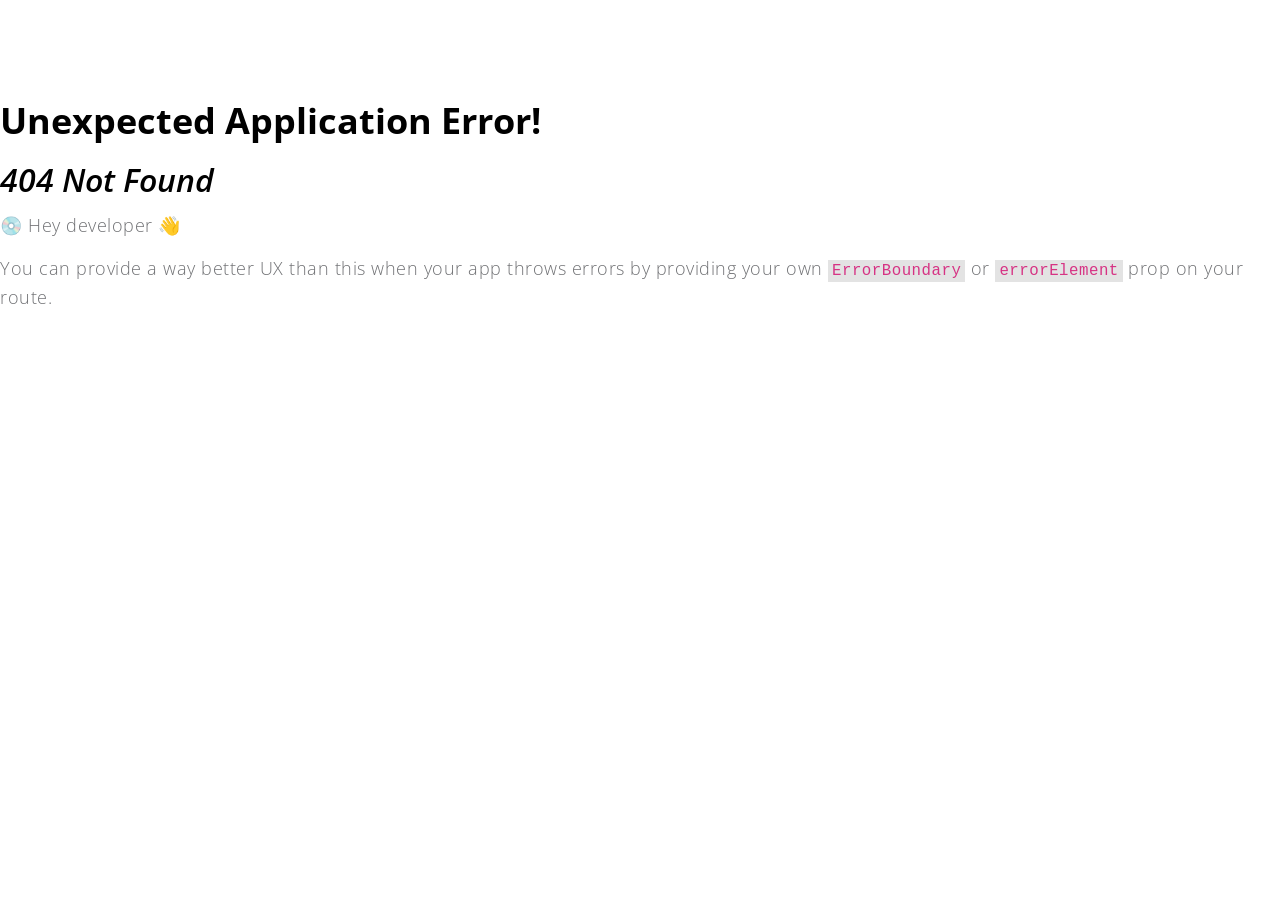
<file: index.html>
<!doctype html><html lang="en"><head><meta charset="utf-8"><meta name="viewport" content="width=device-width,initial-scale=1"><meta name="description" content=""><meta name="author" content=""><title>Medic Care Bootstrap 5 CSS Template</title><link rel="preconnect" href="https://fonts.googleapis.com"><link rel="preconnect" href="https://fonts.gstatic.com" crossorigin><link href="https://fonts.googleapis.com/css2?family=Open+Sans:wght@300;400;600;700&display=swap" rel="stylesheet"><link href="css/bootstrap.min.css" rel="stylesheet"><link href="css/bootstrap-icons.css" rel="stylesheet"><link href="css/owl.carousel.min.css" rel="stylesheet"><link href="css/owl.theme.default.min.css" rel="stylesheet"><link href="css/templatemo-medic-care.css" rel="stylesheet"><script defer="defer" src="/static/js/main.2b15fb10.js"></script></head><body><div id="root"></div><script src="js/jquery.min.js"></script><script src="js/bootstrap.bundle.min.js"></script><script src="js/owl.carousel.min.js"></script><script src="js/scrollspy.min.js"></script><script src="js/custom.js"></script></body></html>
</file>
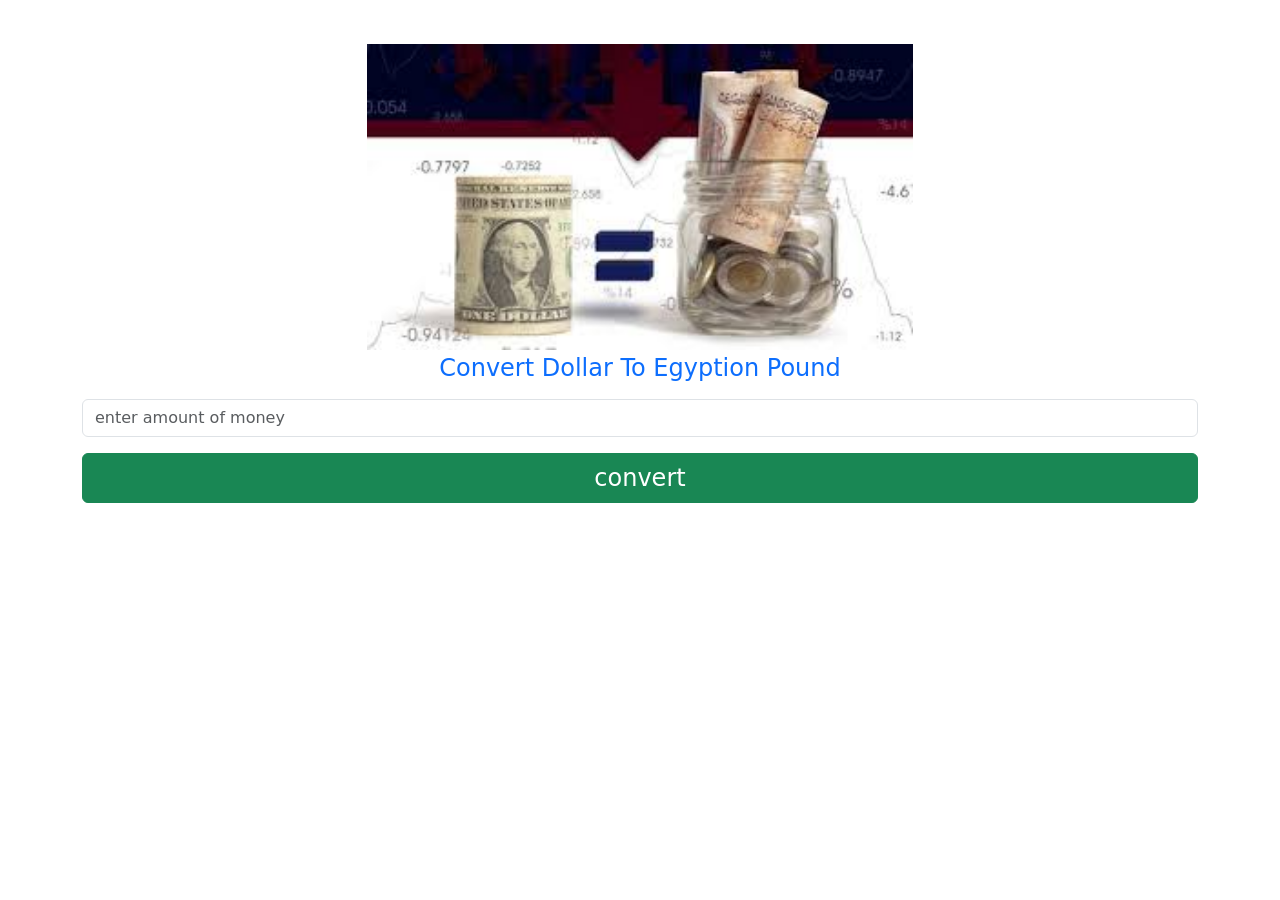
<file: dollarpro.html>
<!DOCTYPE html>
<html lang="en">
<head>
    <meta charset="UTF-8">
    <meta name="viewport" content="width=device-width, initial-scale=1.0">
    <title>pro 2</title>
    <link rel="stylesheet" href="css/style.css">
    <link rel="stylesheet" href="https://cdn.jsdelivr.net/npm/bootstrap@5.1.3/dist/css/bootstrap.min.css">
</head>
<body>

<div class="container mt-1" >
    <div class="row">
        <div class="col-md-10 m-auto mt-3 mb-4"></div>
        <img src="imgs/download.jfif" class="m-auto w-50 mb-1">
        <h4 class="mb-3  text-center text-primary"> Convert Dollar To Egyption Pound</h4>
        <form onsubmit=" return convertvalue()">
            <input id="dollar" type="text" name="txt" placeholder="enter amount of money" class="form-control mb-3" >
            <input type="submit" value="convert" class="btn btn-success fs-4 d-block w-100">
        </form>
        <h5 id="result" class="text-danger"></h5>
        
    </div>
</div>













<script src="https://cdn.jsdelivr.net/npm/bootstrap@5.1.3/dist/js/bootstrap.bundle.min.js"></script>
    <script src="js/main.js"></script>
</body>
</html>
</file>
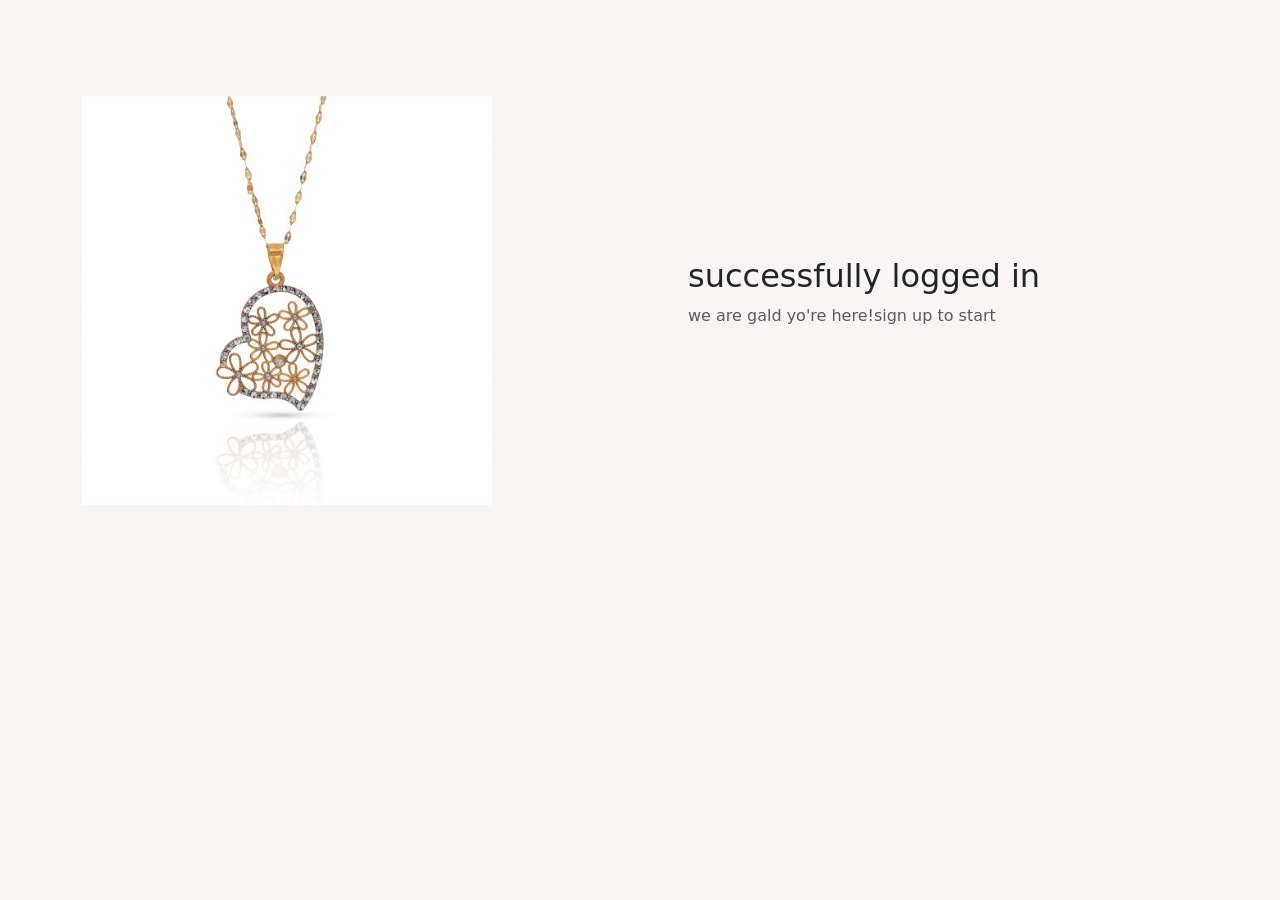
<file: login.html>
<!DOCTYPE html>
<html lang="en">
<head>
    <meta charset="UTF-8">
    <meta name="viewport" content="width=device-width, initial-scale=1.0">
    <title>project 1</title>
    <link  rel="stylesheet" href="https://cdn.jsdelivr.net/npm/bootstrap@5.1.3/dist/css/bootstrap.min.css">
    <link rel="stylesheet"  href="css/style.css">
</head>
<body style="background-color: rgba(240, 231, 231, 0.39);">
    
    <div class="container mt-5 pt-5">
        <div class="row">
            <div class="col-md-6 col-sm-12">
                <img src="/img/ea2e1cc89fe6186afba2ac5e3a2eebdc.jpg" class="w-75">
            </div>
            <div class="col-md-6 d-flex flex-column justify-content-center p-5">
                <h2> successfully logged in </h2>
                <p class="text-muted  "> we are gald yo're here!sign up to start </p>
                
            </div>
        </div>
    </div>


<script src="https://cdn.jsdelivr.net/npm/bootstrap@5.1.3/dist/js/bootstrap.bundle.min.js"></script>
    <script src="main.js"></script>
</body>
</html>
</file>
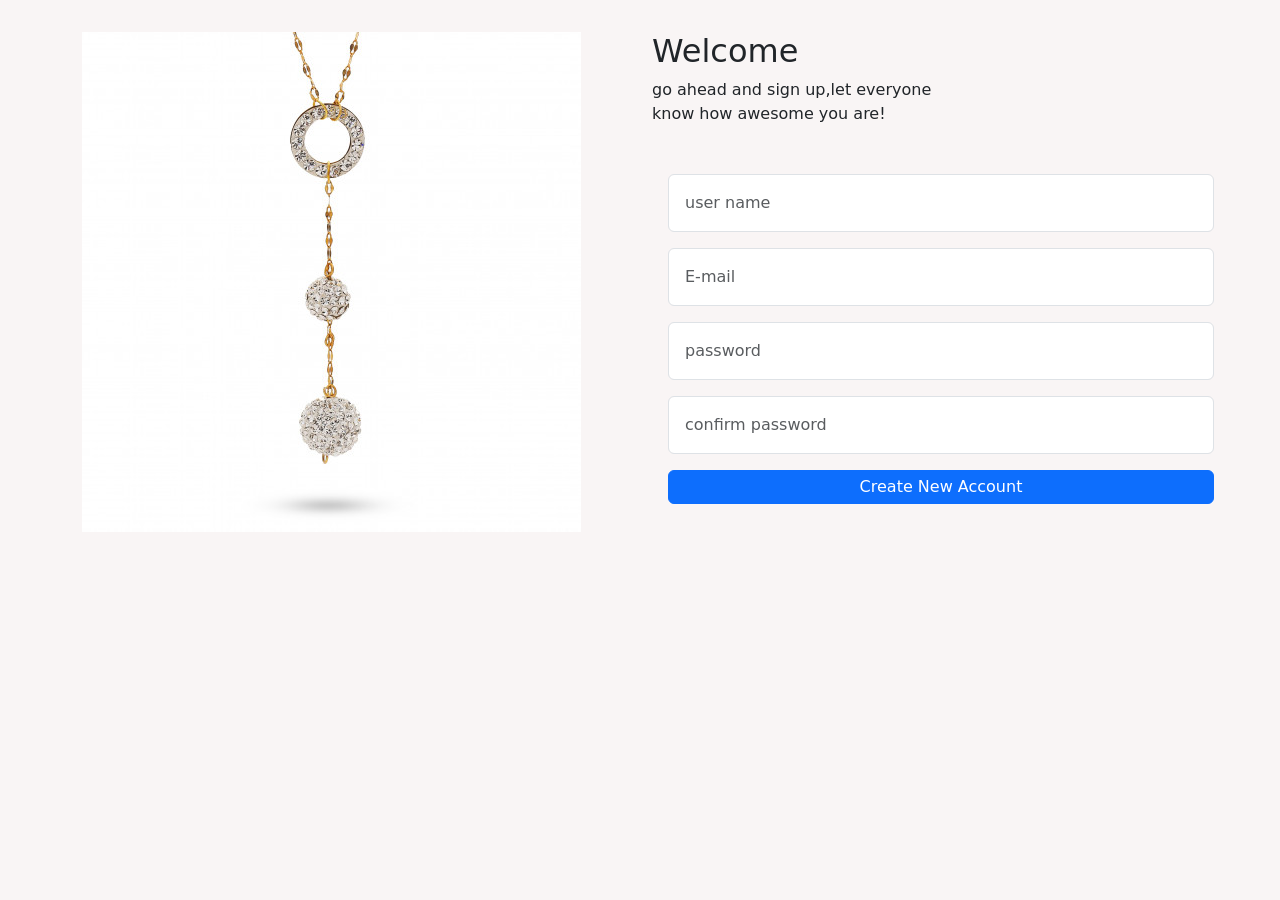
<file: sign up.html>
<!DOCTYPE html>
<html lang="en">
<head>
    <meta charset="UTF-8">
    <meta name="viewport" content="width=device-width, initial-scale=1.0">
    <title>Document</title>
    <link  rel="stylesheet" href="https://cdn.jsdelivr.net/npm/bootstrap@5.1.3/dist/css/bootstrap.min.css">
    <link rel="stylesheet"  href="css/style.css">
</head>
<body style="background-color: rgba(240, 231, 231, 0.39);">

<div class="container mt-3 pt-3">
    <div class="row">
        <div class="col-md-6 col-sm-12">
            <img src="/img/56f58c5bbae6320e1aa5d36445fd722b.jpg">
        </div>
        <div class="col-md-6 col-sm-12">
            <h2> Welcome</h2>
            <p> go ahead and sign up,let everyone <br> know how awesome you are! </p>
            <h5 id="result"></h5>
            <form onsubmit="return validatedData() "action="login.html">
                <input id="user" type="text" name="user" placeholder="user name"  class="form-control mt-lg-5 m-3 p-3">
                <input id="mail" type="email" name="mail" placeholder="E-mail "  class="form-control m-3 p-3">
                <input id="pass" type="password" name="pass" placeholder="password "  class="form-control m-3 p-3">
                <input id="confirm"type="password" name="confirm passs" placeholder="confirm password "  class="form-control m-3 p-3">
                <input type="submit" value="Create New Account" class="btn btn-primary text-white text-center text-decoration-none p-1 d-block w-100 m-3"> 
            </form>
        </div>
    </div>
</div>








  <script src="https://cdn.jsdelivr.net/npm/bootstrap@5.1.3/dist/js/bootstrap.bundle.min.js"></script>
    <script src="main.js"></script>  
</body>
</html>
</file>
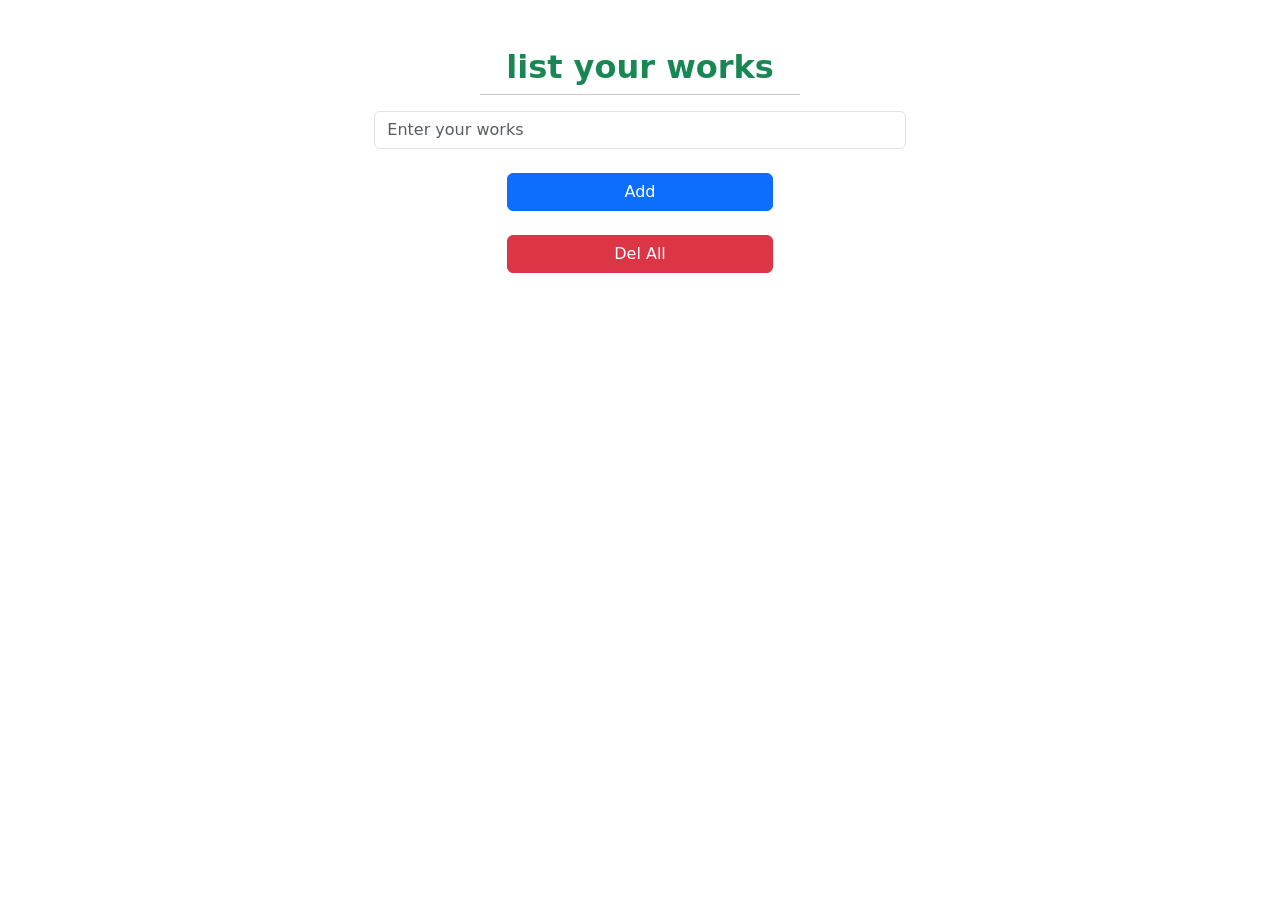
<file: testme.html>
<!DOCTYPE html>
<html lang="en">
<head>
    <meta charset="UTF-8">
    <meta name="viewport" content="width=device-width, initial-scale=1.0">
    <title>testme</title>
    <link href="https://cdn.jsdelivr.net/npm/bootstrap@5.1.3/dist/css/bootstrap.min.css" rel="stylesheet">
    <link rel="stylesheet" href="css/style.css">
</head>
<body>
<h1 class="text-center text-success fs-2 fw-bold mt-5"> list your works </h1>
<hr class="w-25 m-auto text-dark ">


<div class="contanier">
    <div class="row">
        <div class="col-md-10 m-auto">
            <form id="manal">
<input id="tasks" type="text" name="user" placeholder="Enter your works" class="form-control w-50 m-auto mt-3">

<input type="submit" value="Add" class="d-block w-25 m-auto my-4 btn btn-primary"> 
<button  id="Del"  class="d-block w-25 m-auto my-4 btn btn-danger">Del All</button> 

<ul id="output" class="my-5>

</ul>


            </form>
        </div>
    </div>
</div>















<script src="https://cdn.jsdelivr.net/npm/bootstrap@5.1.3/dist/js/bootstrap.bundle.min.js"></script>
 <script src="js/main2.js"></script> 
</body>
</html>
</file>
<file: css/templatemo-medic-care.css>
/*

TemplateMo 566 Medic Care

https://templatemo.com/tm-566-medic-care

*/

/*---------------------------------------
  CUSTOM PROPERTIES ( VARIABLES )             
-----------------------------------------*/
:root {
  --white-color:                  #FFFFFF;
  --primary-color:                #0fdddd;
  --section-bg-color:             #a7dfdcc2;
  --dark-color:                   #000000;
  --title-color:                  #053f2d;
  --p-color:                      #717275;
  --border-color:                 #043a2a;

  --body-font-family:             'Open Sans', sans-serif;

  --h1-font-size:                 48px;
  --h2-font-size:                 36px;
  --h3-font-size:                 32px;
  --h4-font-size:                 28px;
  --h5-font-size:                 24px;
  --h6-font-size:                 22px;
  --p-font-size:                  18px;
  --menu-font-size:               16px;

  --font-weight-light:            300;
  --font-weight-normal:           400;
  --font-weight-semibold:         600;
  --font-weight-bold:             700;
}

body {
    background: var(--white-color);
    font-family: var(--body-font-family);    
    position: relative;
    padding-top: 94px;
}

/*---------------------------------------
  TYPOGRAPHY               
-----------------------------------------*/

h2,
h3,
h4,
h5,
h6 {
  color: var(--dark-color);
  line-height: inherit;
}

h1,
h2,
h3,
h4,
h5,
h6 {
  font-weight: var(--font-weight-semibold);
}

h1,
h2 {
  font-weight: var(--font-weight-bold);
}

h1 {
  font-size: var(--h1-font-size);
  line-height: normal;
}

h2 {
  font-size: var(--h2-font-size);
}

h3 {
  font-size: var(--h3-font-size);
}

h4 {
  font-size: var(--h4-font-size);
}

h5 {
  font-size: var(--h5-font-size);
}

h6 {
  font-size: var(--h6-font-size);
}

p {
  color: var(--p-color);
  font-size: var(--p-font-size);
  font-weight: var(--font-weight-light);
  letter-spacing: 0.5px;
}

a, 
button {
  touch-action: manipulation;
  transition: all 0.3s;
}

a {
  color: var(--p-color);
  text-decoration: none;
}

a:hover {
  color: var(--primary-color);
}

.section-padding {
  padding-top: 7rem;
  padding-bottom: 7rem;
}

/*---------------------------------------
  CUSTOM LINK               
-----------------------------------------*/
.custom-link {
  display: inline-block;
  text-decoration: none;
  border: 1px solid var(--border-color);
  color: var(--primary-color);
  pointer-events: auto;
  font-weight: var(--font-weight-semibold);
  line-height: 40px;
  position: relative;
  padding: 0 30px;
  box-sizing: border-box;
  margin: 0;
  -webkit-user-select: none;
     -moz-user-select: none;
      -ms-user-select: none;
          user-select: none;
  overflow: hidden;
  border-radius: 0;
  text-transform: uppercase;
}

.custom-link::before {
  content: attr(data-hover);
  background-color: var(--border-color);
  color: var(--primary-color);
  position: absolute;
  top: 100%;
  bottom: 0;
  left: 0;
  transition: all 300ms cubic-bezier(0.19, 1, 0.56, 1);
  right: 0;
  text-align: center;
}

.custom-link:hover::before {
  top: 0;
}

b,
strong {
  font-weight: var(--font-weight-bold);
}

/*---------------------------------------
  LIST GROUP               
-----------------------------------------*/
.list-group-item {
  background-color: transparent;
  color: var(--p-color);
  font-size: var(--p-font-size);
  padding: 1rem 0;
}

.list-group-item:first-child {
  padding-top: 0;
}

.list-group-item span {
  font-weight: var(--font-weight-semibold);
  margin-left: auto;
}

/*---------------------------------------
  ANIMATED TEXT              
-----------------------------------------*/
.animated {
  position: relative;
}

.animated-info {
  display: inline-block;
  vertical-align: top;
  min-width: 250px;
  position: relative;
}

.animated-item {
  color: var(--primary-color);
}

.animated-item {
  display: block;
  opacity: 0;
  overflow: hidden;
  position: absolute;
  top: 0;
  right: 0;
  left: 0;
  animation: BottomTotop 6s linear infinite 0s;
}

.animated-item:nth-child(2n+2) {
  animation-delay: 2s;
}

.animated-item:nth-child(3n+3) {
  animation-delay: 4s;
}

@keyframes BottomTotop {
  0% {
    opacity: 0;
  }
  5% {
    opacity: 0;
    transform: translateY(5px);
  }
  10% {
    opacity: 1;
    transform: translateY(0px);
  }
  25% {
    opacity: 1;
    transform: translateY(0px);
  }
  30% {
    opacity: 0;
    transform: translateY(5px);
  }
  80% {
    opacity: 0;
  }
  100% {
    opacity: 0;
  }
}

/*---------------------------------------
  HERO              
-----------------------------------------*/
.hero {  
  padding-top: 0rem;
}

.hero .container {
  position: relative;
  overflow: hidden;
  height: 580px;
}

.heroText {
  background: var(--white-color);
  position: absolute;
  z-index: 2;
  bottom: 0;
  right: 0;
  padding: 1.5rem 2.5rem;
  width: 50%;
}

.contact-phone {
  font-weight: var(--font-weight-semibold);
}

/*---------------------------------------
  FEATURED              
-----------------------------------------*/
.featured-circle {
  border-radius: 100%;
  width: 350px;
  height: 350px;
  margin: 0 auto;
  padding: 0 20px;
}

.featured-text {
  font-size: var(--h6-font-size);
  line-height: 2rem;
  font-weight: var(--font-weight-bold);
  text-align: center;
  margin-bottom: 0;
}

.featured-number {
  color: var(--primary-color);
  font-size: 8rem;
  margin: 0 10px;
}

/*---------------------------------------
  NAVIGATION              
-----------------------------------------*/
.navbar {
  padding-top: 20px;
  padding-bottom: 20px;
}

.navbar-brand {
  color: var(--primary-color);
  font-size: var(--h5-font-size);
  font-weight: var(--font-weight-bold);
  margin: 0 30px;
  padding: 0;
  text-align: center;
}

.navbar-brand strong {
  color: var(--p-color);
  font-size: 12px;
  position: relative;
  bottom: 5px;
}

.navbar-expand-lg .navbar-nav .nav-link {
  padding-right: 1.5rem;
  padding-left: 1.5rem;
}

.navbar-nav .nav-link {
  color: var(--p-color);
  font-weight: var(--font-weight-semibold);
  font-size: var(--menu-font-size);
  padding-top: 15px;
  padding-bottom: 15px;
}

.navbar-nav .nav-item.active .nav-link, 
.nav-link:focus, 
.nav-link:hover {
  color: var(--dark-color);
}

.nav-link:focus {
  color: var(--p-color);
}

.navbar-toggler {
  border: 0;
  padding: 0;
  cursor: pointer;
  margin: 0;
  width: 30px;
  height: 35px;
  outline: none;
}

.navbar-toggler:focus {
  outline: none;
  box-shadow: none;
}

.navbar-toggler[aria-expanded="true"] .navbar-toggler-icon {
  background: transparent;
}

.navbar-toggler[aria-expanded="true"] .navbar-toggler-icon:before,
.navbar-toggler[aria-expanded="true"] .navbar-toggler-icon:after {
  transition: top 300ms 50ms ease, -webkit-transform 300ms 350ms ease;
  transition: top 300ms 50ms ease, transform 300ms 350ms ease;
  transition: top 300ms 50ms ease, transform 300ms 350ms ease, -webkit-transform 300ms 350ms ease;
  top: 0;
}

.navbar-toggler[aria-expanded="true"] .navbar-toggler-icon:before {
  transform: rotate(45deg);
}

.navbar-toggler[aria-expanded="true"] .navbar-toggler-icon:after {
  transform: rotate(-45deg);
}

.navbar-toggler .navbar-toggler-icon {
  background: var(--dark-color);
  transition: background 10ms 300ms ease;
  display: block;
  width: 30px;
  height: 2px;
  position: relative;
}

.navbar-toggler .navbar-toggler-icon:before,
.navbar-toggler .navbar-toggler-icon:after {
  transition: top 300ms 350ms ease, -webkit-transform 300ms 50ms ease;
  transition: top 300ms 350ms ease, transform 300ms 50ms ease;
  transition: top 300ms 350ms ease, transform 300ms 50ms ease, -webkit-transform 300ms 50ms ease;
  position: absolute;
  right: 0;
  left: 0;
  background: var(--dark-color);
  width: 30px;
  height: 2px;
  content: '';
}

.navbar-toggler .navbar-toggler-icon:before {
  top: -8px;
}

.navbar-toggler .navbar-toggler-icon:after {
  top: 8px;
}

/*---------------------------------------
  TIMELINE               
-----------------------------------------*/
.timeline,
.timeline-nodes {
  position: relative;
}

.timeline-nodes:nth-child(even) {
  flex-direction: row-reverse;
}

.timeline h3, 
.timeline p {
  padding: 10px 30px;
} 

.timeline h3 {
  background: var(--dark-color);
}

.timeline::before {
  content: "";
  display: block;
  position: absolute;
  top: 37px;
  left: 50%;
  width: 0;
  border-left: 1px solid var(--border-color);
  height: 85%;
  z-index: 1;
  transform: translateX(-50%);
}

.timeline-content {
  position: relative;
  border-radius: 0 0 0.25rem 0.25rem;
  padding: 0;
}

.timeline-nodes:nth-child(odd) h3,
.timeline-nodes:nth-child(odd) p {
  text-align: right;
}

.timeline-nodes:nth-child(odd) .timeline-date {
  text-align: left;
}
 
.timeline-nodes:nth-child(even) .timeline-date {
  text-align: right;
}

.timeline-nodes:nth-child(odd) h3::after {
  content: "";
  position: absolute;
  top: 50%;
  left: 100%;
  transform: translate(0, -50%);
  width: 0;
  border-left: 10px solid var(--dark-color);
  border-top: 10px solid transparent;
  border-bottom: 10px solid transparent;
}

.timeline-nodes h3 {
  position: relative;
  border-radius: 0.25rem 0.25rem 0 0;
}

.timeline-nodes:nth-child(even) h3::after {
  content: "";
  position: absolute;
  top: 50%;
  right: 100%;
  transform: translate(0, -50%);
  width: 0;
  border-right: 10px solid var(--dark-color);
  border-top: 10px solid transparent;
  border-bottom: 10px solid transparent;
}

.timeline-icons {
  position: relative;
  z-index: 100;
}

.timeline-icons::before {
  content: "";
  width: 80px;
  height: 80px;
  border-radius: 50%;
  display: block;
  position: absolute;
  top: 0;
  left: 50%;
  transform: translate(-50%,0);
  background: var(--white-color);
  box-shadow: 0 1rem 3rem rgba(0,0,0,.175);
  z-index: 1;
}

.timeline-icon {
  position: relative;
  z-index: 100;
  font-size: var(--h3-font-size);
  color: var(--primary-color);
  display: block;
  text-align: center;
  line-height: 80px;
}

@media (max-width: 767px) {
  .timeline-nodes:nth-child(odd) h3,
  .timeline-nodes:nth-child(odd) p {
    text-align: left;
  }

  .timeline-nodes:nth-child(even) {
    flex-direction: row;
  }

  .timeline::before {
    content: "";
    display: block;
    position: absolute;
    top: 60px;
    left: 33px;
    width: 0;
    height: 90%;
    z-index: 1;
    transform: translateX(-50%);
  }

  .timeline-icons {
    position: absolute;
    left: 0%;
    top: 60px;
  }

  .timeline-nodes:nth-child(odd) h3::after {
    left: auto;
    right: 100%;
    border-left: 0;
    border-right: 10px solid var(--dark-color);
    border-top: 10px solid transparent;
    border-bottom: 10px solid transparent;
  }

  .timeline-nodes:nth-child(even) h3::after {
    right: 100%;
    width: 0;
    border-right: 10px solid var(--dark-color);
    border-top: 10px solid transparent;
    border-bottom: 10px solid transparent;
  }

  .timeline-nodes:nth-child(even) .timeline-date {
    text-align: left;
  }

  .timeline-icons::before {
    width: 75px;
    height: 75px;
  }

  .timeline-icon {
    line-height: 75px;
  }
}

@media (max-width: 575px) {
  .timeline::before {
    content: "";
    display: block;
    top: 60px;
    left: 57px;
    height: 87%;
  }

  .timeline-icons {
    position: absolute;
    left: -10px;
  }

  .timeline-icons::before {
    width: 70px;
    height: 70px;
  }

  .timeline-icon {
    line-height: 70px;
  }
}

/*---------------------------------------
  REVIEWS               
-----------------------------------------*/
.reviews-thumb {
  margin-bottom: 0;
  padding: 32px;
}

.reviews-text {
  margin-top: 10px;
  margin-bottom: 25px;
}

.reviews-image {
  border-radius: 100px;
  width: 70px !important;
  height: 70px !important;
}

.reviews-carousel .owl-item {
  opacity: 0.45;
}

.reviews-carousel .owl-item.active.center {
  opacity: 1;
}

.reviews-carousel .owl-item.active.center .reviews-thumb {
  background: var(--dark-color);
}

.reviews-carousel .owl-item.active.center .reviews-thumb,
.reviews-carousel .owl-item.active.center .reviews-text {
  color: var(--white-color);
}

.reviews-carousel .owl-nav {
  display: flex;
  justify-content: space-between;
  margin: auto;
  text-align: center;
  position: absolute;
  top: 50%;
  left: 50%;
  transform: translate(-50%, -50%);
}

.reviews-carousel .owl-nav span {
  width: 35px;
  height: 35px;
  line-height: 35px;
  display: block;
}

.reviews-carousel .owl-nav .owl-prev {
  position: relative;
  left: -80px;
}

.reviews-carousel .owl-nav .owl-next {
  position: relative;
  right: -80px;
}

.reviews-carousel .owl-prev span,
.reviews-carousel .owl-next span {
  color: transparent;
}

.reviews-carousel .owl-prev span::before,
.reviews-carousel .owl-next span::before {
  font-family: bootstrap-icons;
  display: block;
  font-size: var(--h3-font-size);
  color: var(--p-color);
  width: 35px;
  height: 35px;
}

.reviews-carousel .owl-prev span::before {
  content: "\f12f";
}

.reviews-carousel .owl-next span::before {
  content: "\f138";
}

/*---------------------------------------
  BOOKING FORM            
-----------------------------------------*/

.booking-form .form-control {
  background: transparent;
  border-radius: 0;
  border: 0;
  border-bottom: 1px solid var(--border-color);
  color: #6c757d;
  font-weight: var(--font-weight-normal);
  padding-top: 12px;
  padding-bottom: 12px;
  margin-top: 15px;
  transition: all 0.3s;
}

.booking-form #submit-button {
  background: var(--dark-color);
  border-bottom: 0;
  font-weight: var(--font-weight-semibold);
  color: var(--white-color);
  text-transform: uppercase;
  margin-top: 35px;
}

.booking-form #submit-button:hover {
  background: var(--primary-color);
}

/*---------------------------------------
  FOOTER              
-----------------------------------------*/
.site-footer {
  background: var(--section-bg-color);
}

.copyright-text {
  font-size: var(--menu-font-size);
}

/*---------------------------------------
  SOCIAL ICON               
-----------------------------------------*/
.social-icon {
  margin: 0;
  padding: 0;
}

.social-icon li {
  list-style: none;
  display: inline-block;
  vertical-align: top;
  transition: all 0.3s;
}

.social-icon:hover li:not(:hover) {
  opacity: 0.65;
}

.social-icon-link {
  font-size: var(--p-font-size);
  display: inline-block;
  vertical-align: top;
  margin-top: 4px;
  margin-bottom: 4px;
  margin-right: 15px;
}

.social-icon-link:hover {
  color: var(--primary-color);
}

/*---------------------------------------
  RESPONSIVE STYLES               
-----------------------------------------*/
@media screen and (min-width: 1600px) {
  .hero .container {
    height: 740px;
  }
}

@media screen and (max-width: 991px) {
  body {
    padding-top: 74px;
  }

  h1 {
    font-size: 38px;
  }

  h2 {
    font-size: 32px;
  }

  h3 {
    font-size: 26px;
  }

  h4 {
    font-size: 24px;
  }

  h5 {
    font-size: 20px;
  }

  h6 {
    font-size: 18px;
  }

  .section-padding {
    padding-top: 5rem;
    padding-bottom: 5rem;
  }

  .navbar {
    padding-top: 10px;
    padding-bottom: 10px;
  }

  .navbar-nav .nav-link {
    padding-top: 5px;
    padding-bottom: 10px;
  }

  .hero .container {
    height: inherit;
  }

  .heroText {
    position: relative;
    bottom: 100px;
    left: 0;
    width: auto;
    margin-bottom: -100px;
    padding: 2rem;
  }

  .featured-circle {
    width: 320px;
    height: 320px;
  }
}

@media screen and (max-width: 767px) {
  .heroText {
    padding: 1.5rem;
  }

  .animated-info {
    min-width: 125px;
  }

  .featured-circle {
    margin-top: 20px;
  }

  .reviews-carousel .owl-nav {
    position: relative;
    width: auto !important;
    transform: inherit;
    top: 0;
    bottom: 0;
    left: 0;
    max-width: 100px;
    margin: 20px auto;
  }

  .reviews-carousel .owl-nav .owl-prev,
  .reviews-carousel .owl-nav .owl-next {
    right: 0;
    left: 0;
  }
}

@media screen and (max-width: 480px) {
  .heroText {
    padding: 1rem;
  }

  .heroLinks .custom-link {
    font-size: 12px;
    line-height: 30px;
    margin-right: 12px !important;
    padding: 0 25px;
  }

  .contact-phone {
    font-size: 12px;
  }
}

@media screen and (max-width: 360px) {
  .featured-number {
    font-size: 5rem;
  }

  .featured-circle {
    width: 235px;
    height: 235px;
  }

  .reviews-image {
    width: 55px !important;
    height: 55px !important;
  }

  .reviews-thumb figcaption {
    font-size: var(--menu-font-size);
  }

  .timeline::before {
    left: 42px;
  }
}
</file>
<file: css/style.css>
.logo{
    width: 10px;
    height: 10px;
    object-fit: cover;
    border-radius: 50%; 
}
</file>
